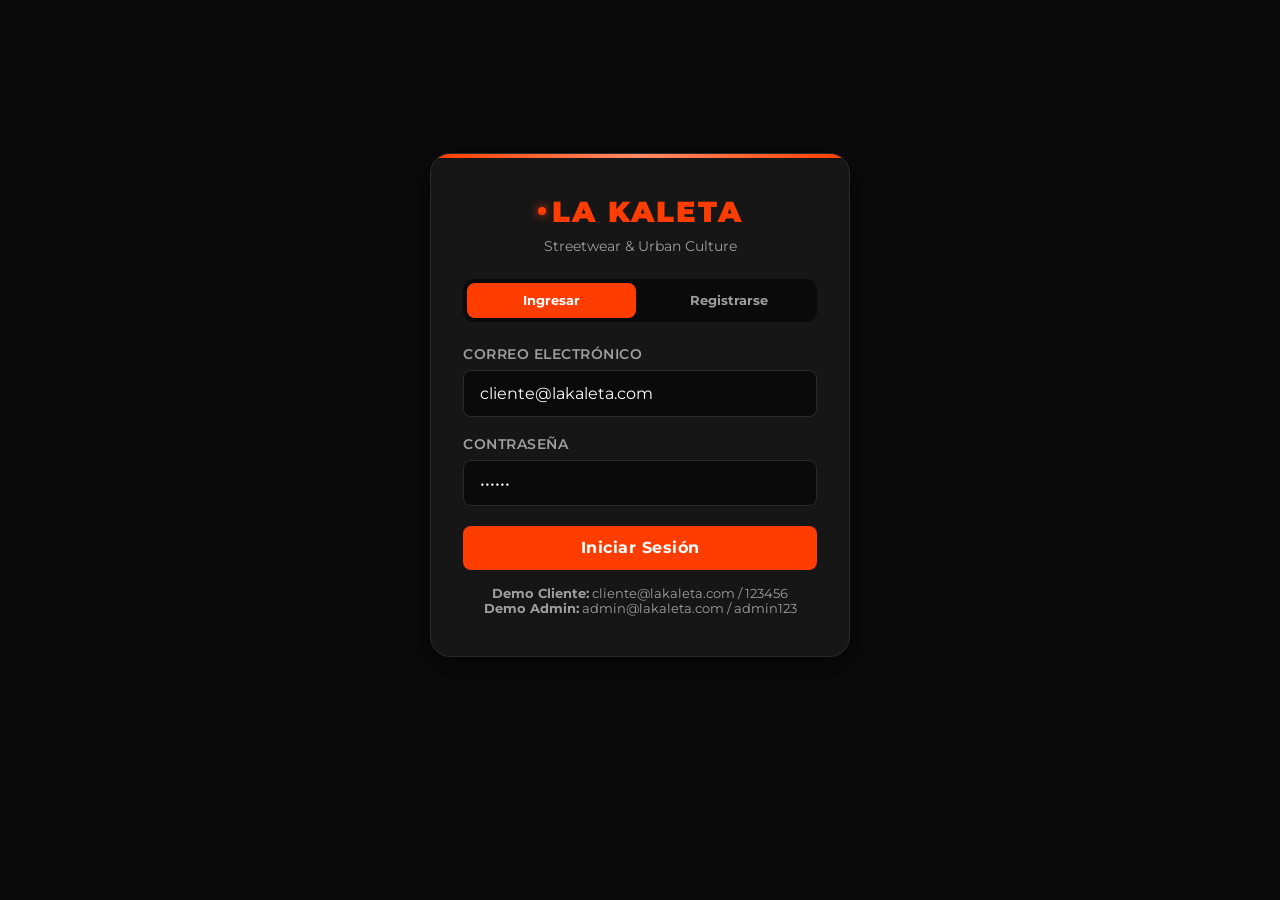
<file: index.html>
<!DOCTYPE html>
<html lang="es">
<head>
    <meta charset="UTF-8">
    <meta name="viewport" content="width=device-width, initial-scale=1.0">
    <title>Iniciar Sesión — LA KALETA</title>
    <link rel="stylesheet" href="css/style.css">
</head>
<body>

    <div class="auth-wrapper">
        <div class="auth-card">
            <div style="text-align:center; margin-bottom: 1.5rem;">
                <div class="logo" style="justify-content:center; font-size: 1.8rem;">LA KALETA</div>
                <p style="color: var(--text-muted); font-size: 0.9rem; margin-top: 0.5rem;">Streetwear & Urban Culture</p>
            </div>

            <div class="auth-tabs">
                <button class="auth-tab active" onclick="switchTab('login')">Ingresar</button>
                <button class="auth-tab" onclick="switchTab('register')">Registrarse</button>
            </div>

            <!-- FORMULARIO LOGIN -->
            <form id="form-login" onsubmit="handleLogin(event)">
                <div class="form-group">
                    <label>Correo Electrónico</label>
                    <input type="email" id="login-email" required placeholder="tu@correo.com" value="cliente@lakaleta.com">
                </div>
                <div class="form-group">
                    <label>Contraseña</label>
                    <input type="password" id="login-password" required placeholder="••••••••" value="123456">
                </div>
                <button type="submit" class="btn-primary">Iniciar Sesión</button>
                <div style="text-align:center; margin-top:1rem; font-size:0.8rem; color: var(--text-muted);">
                    <p><strong>Demo Cliente:</strong> cliente@lakaleta.com / 123456</p>
                    <p><strong>Demo Admin:</strong> admin@lakaleta.com / admin123</p>
                </div>
            </form>

            <!-- FORMULARIO REGISTRO -->
            <form id="form-register" onsubmit="handleRegister(event)" style="display:none;">
                <div class="form-row">
                    <div class="form-group">
                        <label>Nombre</label>
                        <input type="text" id="reg-nombre" required placeholder="Juan">
                    </div>
                    <div class="form-group">
                        <label>Apellido</label>
                        <input type="text" id="reg-apellido" required placeholder="Pérez">
                    </div>
                </div>
                <div class="form-group">
                    <label>Correo Electrónico</label>
                    <input type="email" id="reg-email" required placeholder="tu@correo.com">
                </div>
                <div class="form-group">
                    <label>Teléfono</label>
                    <input type="tel" id="reg-telefono" required placeholder="999888777">
                </div>
                <div class="form-group">
                    <label>Contraseña</label>
                    <input type="password" id="reg-password" required placeholder="Mínimo 6 caracteres" minlength="6">
                </div>
                <button type="submit" class="btn-primary">Crear Cuenta</button>
            </form>
        </div>
    </div>

    <script src="js/db.js"></script>
    <script src="js/app.js"></script>
    <script>
        function switchTab(tab) {
            document.querySelectorAll('.auth-tab').forEach(t => t.classList.remove('active'));
            event.target.classList.add('active');
            document.getElementById('form-login').style.display = tab === 'login' ? 'block' : 'none';
            document.getElementById('form-register').style.display = tab === 'register' ? 'block' : 'none';
        }

        function handleLogin(e) {
            e.preventDefault();
            const email = document.getElementById('login-email').value.trim();
            const password = document.getElementById('login-password').value;
            
            const user = DB.getUsers().find(u => u.email === email && u.password === password);
            
            if (user) {
                DB.setCurrentUser(user.id);
                showToast(`¡Bienvenido, ${user.nombre}!`, 'success');
                setTimeout(() => {
                    window.location.href = user.role === 'admin' ? 'admin.html' : 'catalog.html';
                }, 800);
            } else {
                showToast('Credenciales incorrectas', 'error');
            }
        }

        function handleRegister(e) {
            e.preventDefault();
            const users = DB.getUsers();
            const email = document.getElementById('reg-email').value.trim();
            
            if (users.find(u => u.email === email)) {
                showToast('Este correo ya está registrado', 'error');
                return;
            }

            const newUser = {
                id: DB.generateId(),
                nombre: document.getElementById('reg-nombre').value + ' ' + document.getElementById('reg-apellido').value,
                email: email,
                telefono: document.getElementById('reg-telefono').value,
                password: document.getElementById('reg-password').value,
                role: 'client',
                direccion: ''
            };

            users.push(newUser);
            DB.setUsers(users);
            DB.setCurrentUser(newUser.id);
            showToast('¡Cuenta creada exitosamente!', 'success');
            setTimeout(() => window.location.href = 'catalog.html', 800);
        }

        // Si ya hay sesión, redirigir
        document.addEventListener('DOMContentLoaded', () => {
            const user = DB.getCurrentUser();
            if (user) {
                window.location.href = user.role === 'admin' ? 'admin.html' : 'catalog.html';
            }
        });
    </script>
</body>
</html>
</file>
<file: css/style.css>
/* ================= VARIABLES Y RESET ================= */
@import url('https://fonts.googleapis.com/css2?family=Montserrat:wght@400;600;700;800;900&display=swap');

:root {
    --primary: #ff3d00;
    --primary-dark: #dd2c00;
    --bg: #0a0a0a;
    --surface: #161616;
    --surface-2: #1f1f1f;
    --border: #2a2a2a;
    --text: #f5f5f5;
    --text-muted: #9e9e9e;
    --success: #00e676;
    --danger: #ff1744;
    --warning: #ffc107;
    --radius: 12px;
    --shadow: 0 10px 30px rgba(0,0,0,0.5);
}

* {
    margin: 0;
    padding: 0;
    box-sizing: border-box;
    font-family: 'Montserrat', sans-serif;
}

html { scroll-behavior: smooth; }

body {
    background-color: var(--bg);
    color: var(--text);
    min-height: 100vh;
    display: flex;
    flex-direction: column;
    padding-bottom: 70px;
    -webkit-font-smoothing: antialiased;
}

/* ================= HEADER ================= */
header {
    background: rgba(22, 22, 22, 0.95);
    backdrop-filter: blur(12px);
    -webkit-backdrop-filter: blur(12px);
    padding: 0.8rem 1.2rem;
    display: flex;
    justify-content: space-between;
    align-items: center;
    position: sticky;
    top: 0;
    z-index: 100;
    border-bottom: 1px solid var(--border);
}

.logo {
    font-size: 1.4rem;
    font-weight: 900;
    color: var(--primary);
    text-transform: uppercase;
    letter-spacing: 2px;
    text-decoration: none;
    display: flex;
    align-items: center;
    gap: 6px;
}

.logo::before {
    content: '';
    width: 8px;
    height: 8px;
    background: var(--primary);
    border-radius: 50%;
    box-shadow: 0 0 10px var(--primary);
}

.nav-actions {
    display: flex;
    gap: 1rem;
    align-items: center;
}

.btn-icon {
    background: none;
    border: none;
    color: var(--text);
    font-size: 1.2rem;
    cursor: pointer;
    position: relative;
    text-decoration: none;
    transition: color 0.2s;
    padding: 4px;
}

.btn-icon:hover { color: var(--primary); }

.cart-badge {
    background: var(--primary);
    color: white;
    border-radius: 50%;
    padding: 2px 6px;
    font-size: 0.65rem;
    position: absolute;
    top: -6px;
    right: -10px;
    font-weight: 800;
}

/* ================= BANNER HERO ================= */
.hero {
    position: relative;
    background-image: url('https://images.unsplash.com/photo-1523398002811-999ca8dec234?w=1600&q=80');
    background-size: cover;
    background-position: center;
    height: 320px;
    display: flex;
    align-items: center;
    justify-content: center;
    text-align: center;
    border-bottom: 2px solid var(--primary);
    overflow: hidden;
}

.hero::before {
    content: '';
    position: absolute;
    inset: 0;
    background: linear-gradient(180deg, rgba(0,0,0,0.5) 0%, rgba(10,10,10,0.9) 100%);
}

.hero-content {
    position: relative;
    z-index: 1;
    padding: 0 1.5rem;
    max-width: 700px;
}

.hero h1 {
    font-size: 2.2rem;
    font-weight: 900;
    margin-bottom: 0.5rem;
    text-transform: uppercase;
    letter-spacing: 3px;
    line-height: 1.1;
}

.hero h1 span { color: var(--primary); }

.hero p {
    color: var(--text-muted);
    font-size: 1rem;
    font-weight: 500;
    margin-top: 0.5rem;
}

.hero .btn-primary {
    display: inline-block;
    width: auto;
    margin-top: 1.5rem;
    padding: 0.8rem 2rem;
}

/* ================= CONTENEDOR ================= */
.container {
    padding: 1.5rem;
    max-width: 1200px;
    margin: 0 auto;
    width: 100%;
    flex: 1;
}

/* ================= BOTONES ================= */
.btn-primary {
    background: var(--primary);
    color: white;
    border: none;
    padding: 0.8rem 1.5rem;
    border-radius: 8px;
    font-size: 1rem;
    font-weight: 700;
    cursor: pointer;
    width: 100%;
    transition: all 0.2s;
    text-align: center;
    text-decoration: none;
    display: inline-block;
    letter-spacing: 0.5px;
}

.btn-primary:hover {
    background: var(--primary-dark);
    transform: translateY(-2px);
    box-shadow: 0 8px 20px rgba(255, 61, 0, 0.3);
}

.btn-primary:active { transform: translateY(0); }

.btn-outline {
    background: transparent;
    border: 2px solid var(--primary);
    color: var(--primary);
    padding: 0.6rem 1.2rem;
    border-radius: 8px;
    font-weight: 700;
    cursor: pointer;
    text-decoration: none;
    display: inline-block;
    text-align: center;
    transition: all 0.2s;
}

.btn-outline:hover {
    background: var(--primary);
    color: white;
}

.btn-secondary {
    background: var(--surface-2);
    color: var(--text);
    border: 1px solid var(--border);
    padding: 0.7rem 1.2rem;
    border-radius: 8px;
    font-weight: 600;
    cursor: pointer;
    text-decoration: none;
    display: inline-block;
    text-align: center;
    transition: all 0.2s;
}

.btn-secondary:hover { background: #2a2a2a; }

.btn-danger {
    background: var(--danger);
    color: white;
    border: none;
    padding: 0.5rem 0.9rem;
    border-radius: 6px;
    cursor: pointer;
    font-weight: 600;
    font-size: 0.85rem;
}

.btn-danger:hover { background: #d50000; }

.btn-success {
    background: var(--success);
    color: #000;
    border: none;
    padding: 0.6rem 1.2rem;
    border-radius: 8px;
    font-weight: 700;
    cursor: pointer;
}

/* ================= FORMULARIOS ================= */
.form-group { margin-bottom: 1.2rem; }

.form-group label {
    display: block;
    margin-bottom: 0.5rem;
    color: var(--text-muted);
    font-size: 0.85rem;
    font-weight: 600;
    text-transform: uppercase;
    letter-spacing: 0.5px;
}

.form-group input,
.form-group select,
.form-group textarea {
    width: 100%;
    padding: 0.8rem 1rem;
    background: var(--bg);
    border: 1px solid var(--border);
    border-radius: 8px;
    color: white;
    font-size: 1rem;
    font-family: 'Montserrat', sans-serif;
    transition: border-color 0.2s;
}

.form-group input:focus,
.form-group select:focus,
.form-group textarea:focus {
    outline: none;
    border-color: var(--primary);
    box-shadow: 0 0 0 3px rgba(255, 61, 0, 0.15);
}

.form-row {
    display: grid;
    grid-template-columns: 1fr 1fr;
    gap: 1rem;
}

/* ================= LOGIN / REGISTRO ================= */
.auth-wrapper {
    display: flex;
    justify-content: center;
    align-items: center;
    min-height: 90vh;
    padding: 1.5rem;
}

.auth-card {
    background: var(--surface);
    padding: 2.5rem 2rem;
    border-radius: 20px;
    width: 100%;
    max-width: 420px;
    border: 1px solid var(--border);
    box-shadow: var(--shadow);
    position: relative;
    overflow: hidden;
}

.auth-card::before {
    content: '';
    position: absolute;
    top: 0; left: 0; right: 0;
    height: 4px;
    background: linear-gradient(90deg, var(--primary), #ff8a65, var(--primary));
}

.auth-tabs {
    display: flex;
    gap: 0.5rem;
    margin-bottom: 1.5rem;
    background: var(--bg);
    padding: 4px;
    border-radius: 10px;
}

.auth-tab {
    flex: 1;
    padding: 0.6rem;
    background: transparent;
    border: none;
    color: var(--text-muted);
    font-weight: 700;
    cursor: pointer;
    border-radius: 8px;
    transition: all 0.2s;
    font-family: 'Montserrat', sans-serif;
}

.auth-tab.active {
    background: var(--primary);
    color: white;
}

/* ================= CATALOGO ================= */
.catalog-header {
    display: flex;
    justify-content: space-between;
    align-items: center;
    margin-bottom: 1.5rem;
    flex-wrap: wrap;
    gap: 1rem;
}

.catalog-header h2 {
    font-size: 1.5rem;
    font-weight: 800;
    text-transform: uppercase;
    letter-spacing: 1px;
}

.qr-scan-container {
    display: flex;
    align-items: center;
    gap: 10px;
    background: var(--surface);
    padding: 0.5rem 1rem;
    border-radius: 50px;
    border: 1px solid var(--primary);
    box-shadow: 0 0 20px rgba(255, 61, 0, 0.25);
    animation: pulse-glow 2s infinite;
}

@keyframes pulse-glow {
    0%, 100% { box-shadow: 0 0 20px rgba(255, 61, 0, 0.25); }
    50% { box-shadow: 0 0 30px rgba(255, 61, 0, 0.5); }
}

.qr-scan-container span {
    font-size: 0.85rem;
    font-weight: 600;
    color: var(--text-muted);
}

.filters-bar {
    display: flex;
    gap: 0.5rem;
    overflow-x: auto;
    padding-bottom: 0.5rem;
    margin-bottom: 1.5rem;
    scrollbar-width: none;
}

.filters-bar::-webkit-scrollbar { display: none; }

.filter-chip {
    background: var(--surface);
    border: 1px solid var(--border);
    color: var(--text-muted);
    padding: 0.5rem 1rem;
    border-radius: 50px;
    font-size: 0.85rem;
    font-weight: 600;
    cursor: pointer;
    white-space: nowrap;
    transition: all 0.2s;
    font-family: 'Montserrat', sans-serif;
}

.filter-chip.active,
.filter-chip:hover {
    background: var(--primary);
    color: white;
    border-color: var(--primary);
}

.grid-products {
    display: grid;
    grid-template-columns: repeat(auto-fill, minmax(160px, 1fr));
    gap: 1rem;
}

.product-card {
    background: var(--surface);
    border-radius: var(--radius);
    overflow: hidden;
    border: 1px solid var(--border);
    transition: all 0.3s;
    display: flex;
    flex-direction: column;
    position: relative;
}

.product-card:hover {
    transform: translateY(-5px);
    border-color: var(--primary);
    box-shadow: 0 15px 30px rgba(255, 61, 0, 0.2);
}

.product-card .badge {
    position: absolute;
    top: 10px;
    left: 10px;
    background: var(--primary);
    color: white;
    padding: 3px 10px;
    border-radius: 50px;
    font-size: 0.7rem;
    font-weight: 800;
    text-transform: uppercase;
    z-index: 2;
}

.product-card .badge.new { background: var(--success); color: #000; }

.product-card img {
    width: 100%;
    height: 200px;
    object-fit: cover;
    background: #222;
}

.product-info {
    padding: 1rem;
    display: flex;
    flex-direction: column;
    flex-grow: 1;
}

.product-info h3 {
    font-size: 0.95rem;
    margin-bottom: 0.3rem;
    font-weight: 700;
    line-height: 1.3;
}

.product-info .category {
    font-size: 0.75rem;
    color: var(--text-muted);
    text-transform: uppercase;
    letter-spacing: 0.5px;
    margin-bottom: 0.5rem;
}

.product-price {
    font-size: 1.2rem;
    font-weight: 800;
    color: var(--primary);
    margin-bottom: 0.8rem;
}

.product-price .old {
    font-size: 0.8rem;
    color: var(--text-muted);
    text-decoration: line-through;
    font-weight: 500;
    margin-left: 6px;
}

/* ================= DETALLE PRODUCTO ================= */
.breadcrumb {
    font-size: 0.85rem;
    color: var(--text-muted);
    margin-bottom: 1.5rem;
}

.breadcrumb a { color: var(--text-muted); text-decoration: none; }
.breadcrumb a:hover { color: var(--primary); }

.product-detail {
    display: flex;
    flex-direction: column;
    gap: 2rem;
}

.product-gallery {
    width: 100%;
    border-radius: var(--radius);
    overflow: hidden;
    background: var(--surface);
    border: 1px solid var(--border);
}

.product-gallery img {
    width: 100%;
    height: 400px;
    object-fit: cover;
}

.product-detail-info h1 {
    font-size: 1.8rem;
    font-weight: 900;
    margin-bottom: 0.5rem;
    line-height: 1.2;
}

.product-detail-info .price-block {
    display: flex;
    align-items: center;
    gap: 1rem;
    margin-bottom: 1.5rem;
}

.product-detail-info .price {
    font-size: 2rem;
    color: var(--primary);
    font-weight: 900;
}

.product-detail-info .price-old {
    font-size: 1.1rem;
    color: var(--text-muted);
    text-decoration: line-through;
}

.product-detail-info .discount-tag {
    background: var(--danger);
    color: white;
    padding: 3px 10px;
    border-radius: 50px;
    font-size: 0.8rem;
    font-weight: 800;
}

.product-detail-info .stock-info {
    display: flex;
    align-items: center;
    gap: 8px;
    margin-bottom: 1rem;
    font-size: 0.9rem;
}

.stock-dot {
    width: 10px;
    height: 10px;
    border-radius: 50%;
    background: var(--success);
    box-shadow: 0 0 8px var(--success);
}

.stock-dot.low { background: var(--warning); box-shadow: 0 0 8px var(--warning); }
.stock-dot.out { background: var(--danger); box-shadow: 0 0 8px var(--danger); }

.product-detail-info .description {
    color: var(--text-muted);
    line-height: 1.7;
    margin-bottom: 1.5rem;
    font-size: 0.95rem;
}

/* ================= CARRITO ================= */
.cart-item {
    display: flex;
    justify-content: space-between;
    align-items: center;
    background: var(--surface);
    padding: 1rem;
    border-radius: var(--radius);
    margin-bottom: 1rem;
    border: 1px solid var(--border);
    flex-wrap: wrap;
    gap: 1rem;
}

.cart-item-info {
    display: flex;
    align-items: center;
    gap: 1rem;
    flex: 1;
}

.cart-item-info img {
    width: 70px;
    height: 70px;
    border-radius: 8px;
    object-fit: cover;
}

.cart-item-info h4 { font-size: 0.95rem; margin-bottom: 4px; }
.cart-item-info .meta { font-size: 0.8rem; color: var(--text-muted); }
.cart-item-info .price { font-weight: 800; color: var(--primary); margin-top: 4px; }

.qty-control {
    display: flex;
    align-items: center;
    gap: 0.5rem;
    background: var(--bg);
    border-radius: 8px;
    padding: 4px;
    border: 1px solid var(--border);
}

.qty-btn {
    background: var(--surface-2);
    border: none;
    color: white;
    width: 28px;
    height: 28px;
    border-radius: 6px;
    cursor: pointer;
    font-weight: 800;
    font-size: 1rem;
    display: flex;
    align-items: center;
    justify-content: center;
}

.qty-btn:hover { background: var(--primary); }

.cart-summary {
    background: var(--surface);
    padding: 1.5rem;
    border-radius: var(--radius);
    border: 1px solid var(--border);
    margin-top: 1.5rem;
}

.summary-row {
    display: flex;
    justify-content: space-between;
    margin-bottom: 0.8rem;
    font-size: 0.95rem;
}

.summary-row.total {
    font-size: 1.4rem;
    font-weight: 900;
    color: var(--primary);
    border-top: 2px solid var(--border);
    padding-top: 1rem;
    margin-top: 1rem;
}

/* ================= MODALES ================= */
.modal {
    display: none;
    position: fixed;
    inset: 0;
    background: rgba(0,0,0,0.92);
    z-index: 1000;
    justify-content: center;
    align-items: center;
    padding: 1rem;
    backdrop-filter: blur(5px);
}

.modal.active { display: flex; }

.modal-content {
    background: var(--surface);
    padding: 2rem;
    border-radius: 20px;
    width: 100%;
    max-width: 500px;
    border: 1px solid var(--primary);
    text-align: center;
    max-height: 90vh;
    overflow-y: auto;
}

.modal-content h3 {
    font-size: 1.3rem;
    margin-bottom: 0.5rem;
    text-transform: uppercase;
    letter-spacing: 1px;
}

#reader {
    width: 100%;
    max-width: 500px;
    border-radius: var(--radius);
    overflow: hidden;
    border: 3px solid var(--primary);
    margin-bottom: 1rem;
}

#qrcode-container {
    display: flex;
    justify-content: center;
    margin: 1.5rem 0;
    padding: 1rem;
    background: white;
    border-radius: 12px;
}

#qrcode-container img,
#qrcode-container canvas {
    border-radius: 8px;
}

/* ================= ADMIN DASHBOARD ================= */
.stats-grid {
    display: grid;
    grid-template-columns: repeat(auto-fit, minmax(150px, 1fr));
    gap: 1rem;
    margin-bottom: 2rem;
}

.stat-card {
    background: var(--surface);
    padding: 1.5rem;
    border-radius: var(--radius);
    border: 1px solid var(--border);
    border-top: 4px solid var(--primary);
    position: relative;
    overflow: hidden;
}

.stat-card::after {
    content: '';
    position: absolute;
    top: 0; right: 0;
    width: 60px; height: 60px;
    background: radial-gradient(circle, rgba(255,61,0,0.15), transparent);
    border-radius: 50%;
}

.stat-card h3 {
    font-size: 0.75rem;
    color: var(--text-muted);
    text-transform: uppercase;
    letter-spacing: 1px;
    margin-bottom: 0.5rem;
    font-weight: 700;
}

.stat-card .value {
    font-size: 1.8rem;
    font-weight: 900;
    color: var(--white);
}

.admin-tabs {
    display: flex;
    gap: 0.5rem;
    margin-bottom: 2rem;
    overflow-x: auto;
    scrollbar-width: none;
    padding-bottom: 4px;
}

.admin-tabs::-webkit-scrollbar { display: none; }

.admin-tab {
    background: var(--surface);
    border: 1px solid var(--border);
    color: var(--text-muted);
    padding: 0.7rem 1.2rem;
    border-radius: 10px;
    font-weight: 700;
    cursor: pointer;
    white-space: nowrap;
    font-family: 'Montserrat', sans-serif;
    transition: all 0.2s;
    font-size: 0.85rem;
}

.admin-tab.active {
    background: var(--primary);
    color: white;
    border-color: var(--primary);
}

.admin-panel { display: none; }
.admin-panel.active { display: block; }

.admin-table {
    width: 100%;
    border-collapse: collapse;
    background: var(--surface);
    border-radius: var(--radius);
    overflow: hidden;
    margin-top: 1rem;
    font-size: 0.9rem;
}

.admin-table th,
.admin-table td {
    padding: 0.9rem;
    text-align: left;
    border-bottom: 1px solid var(--border);
}

.admin-table th {
    background: var(--surface-2);
    color: var(--primary);
    font-weight: 700;
    text-transform: uppercase;
    font-size: 0.75rem;
    letter-spacing: 0.5px;
}

.admin-table tr:hover td { background: rgba(255,255,255,0.02); }

.admin-table img {
    width: 45px;
    height: 45px;
    object-fit: cover;
    border-radius: 6px;
}

.form-card {
    background: var(--surface);
    padding: 1.5rem;
    border-radius: var(--radius);
    border: 1px solid var(--border);
    margin-bottom: 2rem;
}

.form-card h3 {
    color: var(--primary);
    margin-bottom: 1.2rem;
    text-transform: uppercase;
    font-size: 1rem;
    letter-spacing: 1px;
}

/* ================= NOTIFICACIONES TOAST ================= */
.toast {
    position: fixed;
    bottom: 20px;
    left: 50%;
    transform: translateX(-50%) translateY(100px);
    background: var(--surface);
    color: white;
    padding: 1rem 1.5rem;
    border-radius: 12px;
    border-left: 4px solid var(--primary);
    box-shadow: var(--shadow);
    z-index: 2000;
    opacity: 0;
    transition: all 0.3s;
    max-width: 90%;
    font-weight: 600;
    font-size: 0.9rem;
}

.toast.show {
    transform: translateX(-50%) translateY(0);
    opacity: 1;
}

.toast.success { border-left-color: var(--success); }
.toast.error { border-left-color: var(--danger); }

/* ================= FOOTER ================= */
footer {
    background: var(--surface);
    padding: 2rem 1.5rem;
    text-align: center;
    border-top: 1px solid var(--border);
    color: var(--text-muted);
    font-size: 0.85rem;
    margin-top: auto;
}

footer a { color: var(--primary); text-decoration: none; }

/* ================= RESPONSIVE ================= */
@media (min-width: 768px) {
    .hero { height: 450px; }
    .hero h1 { font-size: 3.5rem; }
    .hero p { font-size: 1.2rem; }
    
    .grid-products {
        grid-template-columns: repeat(auto-fill, minmax(240px, 1fr));
        gap: 1.5rem;
    }
    
    .product-card img { height: 260px; }
    
    .product-detail {
        flex-direction: row;
        align-items: flex-start;
    }
    
    .product-gallery { width: 50%; }
    .product-detail-info { width: 50%; padding-left: 2rem; }
    .product-gallery img { height: 550px; }
    
    .form-row { gap: 1.5rem; }
    
    .container { padding: 2rem; }
}

@media (min-width: 1024px) {
    .product-detail-info h1 { font-size: 2.5rem; }
    .product-detail-info .price { font-size: 2.5rem; }
}
</file>
